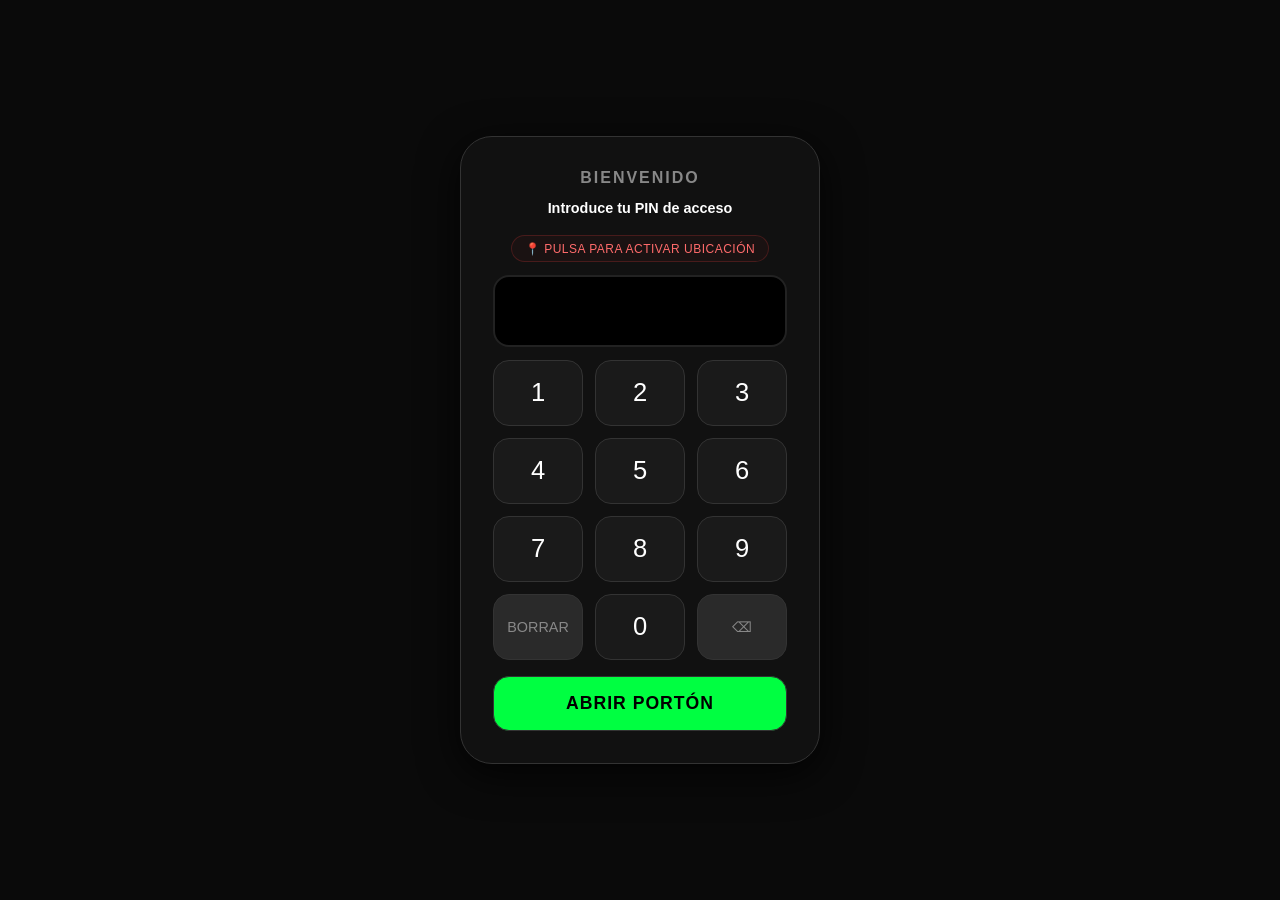
<file: index.html>
<!DOCTYPE html>
<html lang="es">
<head>
    <meta charset="UTF-8">
    <meta name="viewport" content="width=device-width, initial-scale=1.0, maximum-scale=1.0, user-scalable=no">
    <title>Acceso Invitados - Portón</title>
    <link rel="icon" type="image/png" href="/favicon.png">
    <link rel="stylesheet" href="/styles.css">
</head>
<body>

<div id="explosion" class="explosion"></div>

<div class="card" id="main-card">
    <h1 id="header">BIENVENIDO</h1>
    <div id="status-msg">Introduce tu PIN de acceso</div>

    <!-- PIN -->
    <div id="pin-interface">
        <!-- Indicador GPS -->
        <div id="gps-indicator" class="gps-indicator checking" onclick="requestGPS()">
            ⏳ Comprobando ubicación...
        </div>

        <div id="display"></div>

        <div class="numpad">
            <button class="key" onclick="press(1)">1</button>
            <button class="key" onclick="press(2)">2</button>
            <button class="key" onclick="press(3)">3</button>
            <button class="key" onclick="press(4)">4</button>
            <button class="key" onclick="press(5)">5</button>
            <button class="key" onclick="press(6)">6</button>
            <button class="key" onclick="press(7)">7</button>
            <button class="key" onclick="press(8)">8</button>
            <button class="key" onclick="press(9)">9</button>
            <button class="key clear" onclick="clearPin()">BORRAR</button>
            <button class="key" onclick="press(0)">0</button>
            <button class="key clear" onclick="deleteLast()">⌫</button>
            <button class="key send" id="btn-send" onclick="validate()">ABRIR PORTÓN</button>
        </div>
    </div>

    <!-- Spinner (verificando) -->
    <div id="spinner-box" class="spinner-wrap">
        <div class="spinner"></div>
        <div class="spinner-label" id="spinner-label">VERIFICANDO PIN...</div>
    </div>

    <!-- Animación puerta (apertura y cierre) -->
    <div id="door-box" class="spinner-wrap">
        <div class="spinner-label" id="door-label">ABRIENDO PORTÓN...</div>
        <div class="gate-wrapper" id="gate-wrapper">
            <div id="gate-left"  class="gate-door gate-left"></div>
            <div id="gate-right" class="gate-door gate-right"></div>
        </div>
        <div class="spinner-label" id="door-percent">0%</div>
    </div>

    <!-- Resultado: acceso denegado / error -->
    <div id="result-box">
        <div class="result-icon" id="result-icon"></div>
        <div class="result-title" id="result-title">ACCESO DENEGADO</div>
        <div class="result-sub"   id="result-sub">PIN Incorrecto</div>
        <button id="btn-retry" onclick="returnToNumpad()">VOLVER AL TECLADO</button>
    </div>

    <!-- Countdown: acceso concedido -->
    <div id="countdown-box">
        <button class="btn-close" onclick="returnToNumpad()" title="Volver">✕</button>
        <p id="seconds">50</p>
        <p class="cd-label-main">✅ Portón abierto</p>
        <p class="cd-label-sub">
            El portón se cerrará en<br>
            <span id="seconds-inline">50</span> segundos
        </p>
    </div>
</div>

<script src="/app.js"></script>
</body>
</html>
</file>
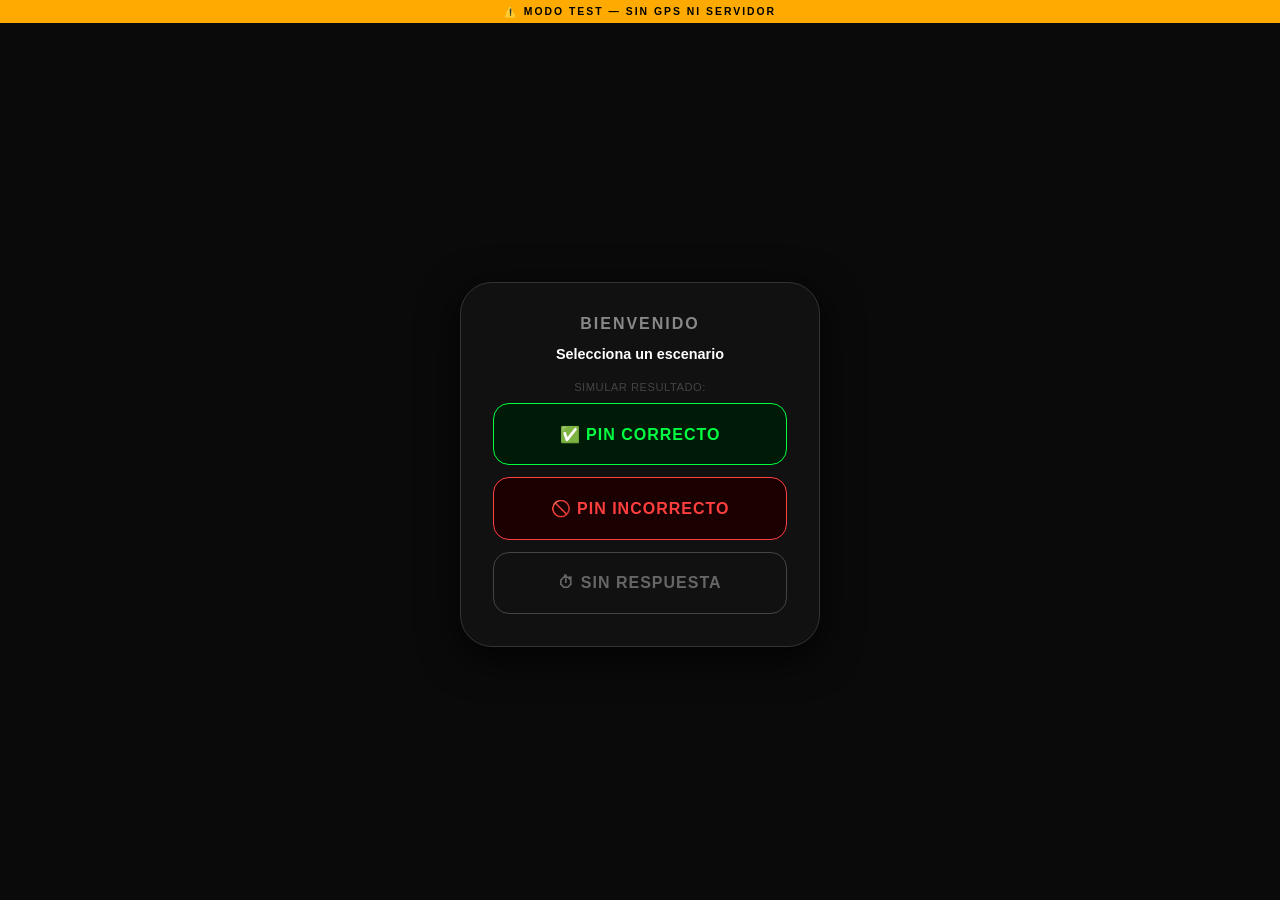
<file: dummy.html>
<!DOCTYPE html>
<html lang="es">
<head>
    <meta charset="UTF-8">
    <meta name="viewport" content="width=device-width, initial-scale=1.0, maximum-scale=1.0, user-scalable=no">
    <title>[TEST] Portón</title>
    <link rel="stylesheet" href="/styles.css">
    <style>
        /* ── Banner test ── */
        #test-banner {
            position: fixed;
            top: 0; left: 0; right: 0;
            background: var(--warning);
            color: #000;
            text-align: center;
            font-size: 0.65rem;
            font-weight: 800;
            letter-spacing: 2px;
            padding: 5px 0;
            z-index: 1000;
            text-transform: uppercase;
        }

        body { padding-top: 1.8rem; }

        /* ── Botones de test ── */
        .test-grid {
            display: grid;
            grid-template-columns: 1fr;
            gap: clamp(8px, 2vw, 12px);
            margin-top: 0.5rem;
        }

        .test-btn {
            padding: clamp(1rem, 4vw, 1.3rem) 0;
            border-radius: clamp(0.6rem, 3vw, 1rem);
            border: 1px solid;
            font-size: clamp(0.85rem, 3.5vw, 1rem);
            font-weight: 800;
            letter-spacing: 1px;
            text-transform: uppercase;
            cursor: pointer;
            transition: opacity 0.1s, transform 0.1s;
            -webkit-tap-highlight-color: transparent;
        }
        .test-btn:active { opacity: 0.7; transform: scale(0.97); }

        .test-btn.ok      { background: #001a08; border-color: var(--primary); color: var(--primary); }
        .test-btn.fail    { background: #1a0000; border-color: var(--danger);  color: var(--danger);  }
        .test-btn.timeout { background: #111;    border-color: #444;           color: #666;           }

        .test-hint {
            font-size: clamp(0.6rem, 2vw, 0.7rem);
            color: #444;
            letter-spacing: 0.5px;
            text-transform: uppercase;
            margin-bottom: 0.6rem;
            margin-top: 0.2rem;
        }
    </style>
</head>
<body>

<div id="test-banner">⚠️ MODO TEST — Sin GPS ni servidor</div>
<div id="explosion" class="explosion"></div>

<div class="card">
    <h1 id="header">BIENVENIDO</h1>
    <div id="status-msg">Selecciona un escenario</div>

    <!-- Botones de test -->
    <div id="pin-interface">
        <p class="test-hint">Simular resultado:</p>
        <div class="test-grid">
            <button class="test-btn ok"      onclick="simular('granted')">✅ PIN correcto</button>
            <button class="test-btn fail"    onclick="simular('wrong_pin')">🚫 PIN incorrecto</button>
            <button class="test-btn timeout" onclick="simular('timeout')">⏱ Sin respuesta</button>
        </div>
    </div>

    <!-- Spinner -->
    <div id="spinner-box" class="spinner-wrap">
        <div class="spinner"></div>
        <div class="spinner-label" id="spinner-label">VERIFICANDO PIN...</div>
    </div>

    <!-- Animación puerta -->
    <div id="door-box" class="spinner-wrap">
        <div class="spinner-label" id="door-label">ABRIENDO PORTÓN...</div>
        <div class="gate-wrapper" id="gate-wrapper">
            <div id="gate-left"  class="gate-door gate-left"></div>
            <div id="gate-right" class="gate-door gate-right"></div>
        </div>
        <div class="spinner-label" id="door-percent">0%</div>
    </div>

    <!-- Resultado -->
    <div id="result-box">
        <div class="result-icon" id="result-icon"></div>
        <div class="result-title" id="result-title"></div>
        <div class="result-sub"   id="result-sub"></div>
        <button id="btn-retry" onclick="returnToNumpad()">VOLVER AL TECLADO</button>
    </div>

    <!-- Countdown -->
    <div id="countdown-box">
        <button class="btn-close" onclick="returnToNumpad()" title="Volver">✕</button>
        <p id="seconds">10</p>
        <p class="cd-label-main">✅ Portón abierto</p>
        <p class="cd-label-sub">
            El portón se cerrará en<br>
            <span id="seconds-inline">10</span> segundos
        </p>
    </div>
</div>

<script>
    let countdownTimer = null;
    let gateInterval   = null;

    function sleep(ms) { return new Promise(r => setTimeout(r, ms)); }

    async function simular(status) {
        showOnly('spinner-box');
        setMsg("", "");
        document.getElementById('spinner-label').innerText = "VERIFICANDO PIN...";
        await sleep(800);
        handleResult(status);
    }

    function handleResult(status) {
        switch (status) {
            case "granted":   animarApertura(); break;
            case "wrong_pin": showError("ACCESO DENEGADO",  "PIN incorrecto",                           "red");   break;
            case "too_far":   showError("DEMASIADO LEJOS",  "Debes estar cerca del portón para abrirlo", "warn");  break;
            case "timeout":   showError("SIN RESPUESTA",    "El sistema tardó demasiado en responder",   "muted"); break;
            default:          showError("ERROR",             "Inténtalo de nuevo",                        "muted"); break;
        }
    }

    function animarApertura() {
        const wrapper = document.getElementById('gate-wrapper');
        wrapper.classList.remove('closing');
        document.getElementById('door-label').innerText = "ABRIENDO PORTÓN...";
        document.getElementById('header').innerText = "PROCESANDO";
        showOnly('door-box');

        let progress = 0;
        const gateLeft    = document.getElementById('gate-left');
        const gateRight   = document.getElementById('gate-right');
        const percentText = document.getElementById('door-percent');
        gateLeft.style.transform  = 'translateX(0%)';
        gateRight.style.transform = 'translateX(0%)';
        percentText.innerText = "0%";

        gateInterval = setInterval(() => {
            progress++;
            gateLeft.style.transform  = `translateX(-${progress}%)`;
            gateRight.style.transform = `translateX(${progress}%)`;
            percentText.innerText = progress + "%";
            if (progress >= 100) {
                clearInterval(gateInterval);
                gateInterval = null;
                setTimeout(() => iniciarCuentaAtras(), 400);
            }
        }, 100);
    }

    function animarCierre(callback) {
        const wrapper = document.getElementById('gate-wrapper');
        wrapper.classList.add('closing');
        document.getElementById('door-label').innerText = "CERRANDO PORTÓN...";
        document.getElementById('header').innerText = "CERRANDO";
        showOnly('door-box');

        let progress = 100;
        const gateLeft    = document.getElementById('gate-left');
        const gateRight   = document.getElementById('gate-right');
        const percentText = document.getElementById('door-percent');
        gateLeft.style.transform  = 'translateX(-100%)';
        gateRight.style.transform = 'translateX(100%)';
        percentText.innerText = "100%";

        gateInterval = setInterval(() => {
            progress--;
            gateLeft.style.transform  = `translateX(-${progress}%)`;
            gateRight.style.transform = `translateX(${progress}%)`;
            percentText.innerText = progress + "%";
            if (progress <= 0) {
                clearInterval(gateInterval);
                gateInterval = null;
                setTimeout(() => {
                    document.getElementById('explosion').classList.add('boom-active');
                    setTimeout(() => callback(), 1200);
                }, 300);
            }
        }, 100);
    }

    function showError(title, sub, iconClass = "red") {
        document.getElementById('header').innerText        = title === "ACCESO DENEGADO" ? "ACCESO DENEGADO" : "ERROR";
        document.getElementById('result-title').innerText  = title;
        document.getElementById('result-title').style.color =
            iconClass === "red"  ? "var(--danger)"  :
            iconClass === "warn" ? "var(--warning)" : "#555";
        document.getElementById('result-sub').innerText = sub;

        const icon = document.getElementById('result-icon');
        icon.className = 'result-icon';
        void icon.offsetWidth;
        icon.className = `result-icon ${iconClass}`;

        showOnly('result-box');
        setMsg("", "");
    }

    function iniciarCuentaAtras() {
        document.getElementById('header').innerText = "ACCESO CONCEDIDO";
        setMsg("PORTÓN ABIERTO", "success");
        showOnly('countdown-box');

        const cd       = document.getElementById('seconds');
        const cdInline = document.getElementById('seconds-inline');
        let seconds    = 50;
        cd.innerText = cdInline.innerText = seconds;

        countdownTimer = setInterval(() => {
            seconds--;
            cd.innerText = cdInline.innerText = seconds;
            if (seconds <= 0) {
                clearInterval(countdownTimer);
                countdownTimer = null;
                animarCierre(() => returnToNumpad());
            }
        }, 1000);
    }

    function returnToNumpad() {
        if (countdownTimer) { clearInterval(countdownTimer); countdownTimer = null; }
        if (gateInterval)   { clearInterval(gateInterval);   gateInterval = null; }

        document.getElementById('explosion').classList.remove('boom-active');
        document.getElementById('gate-left').style.transform  = 'translateX(0%)';
        document.getElementById('gate-right').style.transform = 'translateX(0%)';
        document.getElementById('door-percent').innerText = "0%";
        document.getElementById('gate-wrapper').classList.remove('closing');
        document.getElementById('header').innerText = "BIENVENIDO";
        setMsg("Selecciona un escenario", "");
        showOnly('pin-interface');
    }

    function showOnly(id) {
        ['pin-interface','spinner-box','door-box','result-box','countdown-box']
            .forEach(boxId => {
                const el = document.getElementById(boxId);
                if (boxId !== id) { el.style.display = 'none'; return; }
                el.style.display = (boxId === 'spinner-box' || boxId === 'door-box') ? 'flex' : 'block';
            });
    }

    function setMsg(text, cls) {
        const el = document.getElementById('status-msg');
        el.innerText = text;
        el.className = cls;
    }
</script>
</body>
</html>
</file>
<file: styles.css>
/* ── Variables ── */
:root {
    --primary: #00ff41;
    --danger:  #ff3e3e;
    --warning: #ffaa00;
    --bg:      #0a0a0a;
}

*, *::before, *::after { box-sizing: border-box; }

html, body {
    height: 100%;
    margin: 0;
    overflow: hidden;
}

body {
    font-family: 'Segoe UI', Roboto, sans-serif;
    background: var(--bg);
    color: white;
    display: flex;
    justify-content: center;
    align-items: center;
    touch-action: manipulation;
}

/* ── Card ── */
.card {
    background: #111;
    padding: clamp(1.2rem, 5vw, 2rem);
    border-radius: clamp(1rem, 4vw, 2rem);
    border: 1px solid #333;
    text-align: center;
    width: min(90vw, 360px);
    box-shadow: 0 10px 40px rgba(0,0,0,0.8);
    position: relative;
}

h1 {
    font-size: clamp(0.85rem, 3vw, 1rem);
    color: #888;
    letter-spacing: 2px;
    text-transform: uppercase;
    margin: 0 0 0.8rem 0;
}

#status-msg {
    min-height: 1.4rem;
    margin-bottom: 0.8rem;
    font-size: clamp(0.75rem, 3vw, 0.9rem);
    font-weight: bold;
    transition: color 0.3s;
}

.error   { color: var(--danger);  animation: shake 0.4s; }
.success { color: var(--primary); }
.warning { color: var(--warning); }

/* ── GPS indicator ── */
#gps-indicator {
    display: flex;
    align-items: center;
    justify-content: center;
    gap: 0.4rem;
    margin-bottom: 0.8rem;
    font-size: clamp(0.65rem, 2.5vw, 0.75rem);
    letter-spacing: 0.5px;
    text-transform: uppercase;
    cursor: pointer;
    padding: 0.35rem 0.8rem;
    border-radius: 2rem;
    border: 1px solid #222;
    background: #0d0d0d;
    transition: border-color 0.2s, background 0.2s;
    width: fit-content;
    margin-left: auto;
    margin-right: auto;
    -webkit-tap-highlight-color: transparent;
}

#gps-indicator.active {
    border-color: #00ff4133;
    background: #00ff410a;
    color: var(--primary);
    cursor: default;
}

#gps-indicator.inactive {
    border-color: #ff3e3e33;
    background: #ff3e3e0a;
    color: #ff6b6b;
}

#gps-indicator.checking {
    border-color: #ffaa0033;
    color: #ffaa00;
    animation: pulse 1.2s ease-in-out infinite;
}

@keyframes pulse {
    0%, 100% { opacity: 1; }
    50%       { opacity: 0.5; }
}

/* ── Display PIN ── */
#display {
    font-size: clamp(2rem, 10vw, 3rem);
    height: clamp(3.5rem, 14vw, 4.5rem);
    background: #000;
    border-radius: clamp(0.6rem, 3vw, 1rem);
    margin-bottom: 0.8rem;
    display: flex;
    justify-content: center;
    align-items: center;
    color: var(--primary);
    letter-spacing: 10px;
    border: 2px solid #222;
}

/* ── Numpad ── */
.numpad {
    display: grid;
    grid-template-columns: repeat(3, 1fr);
    gap: clamp(6px, 2vw, 12px);
}

.key {
    background: #1a1a1a;
    border: 1px solid #333;
    color: white;
    padding: clamp(0.8rem, 3.5vw, 1.2rem) 0;
    font-size: clamp(1.2rem, 5vw, 1.6rem);
    border-radius: clamp(0.6rem, 3vw, 1rem);
    cursor: pointer;
    transition: background 0.1s, transform 0.1s;
    -webkit-tap-highlight-color: transparent;
    user-select: none;
    line-height: 1;
}
.key:active { background: #333; transform: scale(0.95); }

.key.send {
    background: var(--primary);
    color: black;
    grid-column: span 3;
    font-weight: 800;
    font-size: clamp(0.9rem, 3.5vw, 1.1rem);
    margin-top: 4px;
    text-transform: uppercase;
    letter-spacing: 1px;
    padding: clamp(0.9rem, 3.5vw, 1.1rem) 0;
}
.key.send:disabled { opacity: 0.4; cursor: not-allowed; }

.key.clear {
    background: #2a2a2a;
    font-size: clamp(0.7rem, 2.5vw, 0.9rem);
    color: #888;
}

/* ── Spinner ── */
.spinner-wrap {
    display: none;
    flex-direction: column;
    align-items: center;
    gap: 1rem;
    padding: 1.5rem 0;
}

.spinner {
    width: 48px; height: 48px;
    border: 4px solid #333;
    border-top-color: var(--primary);
    border-radius: 50%;
    animation: spin 0.8s linear infinite;
}

.spinner-label {
    font-size: clamp(0.75rem, 3vw, 0.85rem);
    color: #888;
    letter-spacing: 1px;
    text-transform: uppercase;
}

@keyframes spin { to { transform: rotate(360deg); } }

/* ── Animación puerta ── */
.gate-wrapper {
    width: 140px;
    height: 90px;
    background: radial-gradient(circle, rgba(0,255,65,0.4) 0%, #000 80%);
    border: 2px solid #444;
    border-radius: 8px;
    position: relative;
    overflow: hidden;
    display: flex;
    box-shadow: inset 0 0 20px rgba(0,0,0,0.8);
}

.gate-door {
    width: 50%;
    height: 100%;
    background: #222;
    position: absolute;
    top: 0;
    transition: transform 0.1s linear;
    background-image: repeating-linear-gradient(
        0deg,
        transparent,
        transparent 10px,
        #111 10px,
        #111 14px
    );
    border: 1px solid #555;
    z-index: 2;
}

.gate-left  { left: 0;  border-right: 2px solid var(--primary); box-shadow:  2px 0 10px rgba(0,0,0,0.8); }
.gate-right { right: 0; border-left:  2px solid var(--primary); box-shadow: -2px 0 10px rgba(0,0,0,0.8); }

/* ── Resultado error ── */
#result-box {
    display: none;
    padding: 1rem 0 0.5rem;
    position: relative;
}

.result-icon {
    position: relative;
    width: 80px;
    height: 80px;
    margin: 0 auto 1.2rem;
    display: flex;
    align-items: center;
    justify-content: center;
}

/* X en CSS puro — dos líneas diagonales */
.result-icon.red::before,
.result-icon.red::after,
.result-icon.warn::before,
.result-icon.warn::after,
.result-icon.muted::before,
.result-icon.muted::after {
    content: '';
    position: absolute;
    width: 70%;
    height: 8px;
    border-radius: 4px;
    top: 50%;
    left: 15%;
    transform-origin: center;
}

.result-icon.red::before  { background: var(--danger);  box-shadow: 0 0 15px rgba(255,62,62,0.6);   transform: translateY(-50%) rotate(45deg); }
.result-icon.red::after   { background: var(--danger);  box-shadow: 0 0 15px rgba(255,62,62,0.6);   transform: translateY(-50%) rotate(-45deg); }
.result-icon.warn::before { background: var(--warning); box-shadow: 0 0 15px rgba(255,170,0,0.6);   transform: translateY(-50%) rotate(45deg); }
.result-icon.warn::after  { background: var(--warning); box-shadow: 0 0 15px rgba(255,170,0,0.6);   transform: translateY(-50%) rotate(-45deg); }
.result-icon.muted::before { background: #555; box-shadow: none; transform: translateY(-50%) rotate(45deg); }
.result-icon.muted::after  { background: #555; box-shadow: none; transform: translateY(-50%) rotate(-45deg); }

/* Círculo de fondo del icono */
.result-icon.red   { background: #1a0000; border: 2px solid #ff3e3e55; border-radius: 50%; animation: popIn 0.4s cubic-bezier(.36,.07,.19,.97) forwards; }
.result-icon.warn  { background: #1a1400; border: 2px solid #ffaa0055; border-radius: 50%; animation: popIn 0.4s cubic-bezier(.36,.07,.19,.97) forwards; }
.result-icon.muted { background: #111;    border: 2px solid #33333355; border-radius: 50%; animation: popIn 0.4s cubic-bezier(.36,.07,.19,.97) forwards; }

.result-title {
    font-size: clamp(1rem, 4vw, 1.2rem);
    font-weight: 800;
    letter-spacing: 1px;
    text-transform: uppercase;
    margin-bottom: 0.3rem;
}

.result-sub {
    font-size: clamp(0.8rem, 3vw, 0.9rem);
    color: #aaa;
    margin-bottom: 1.5rem;
}

#btn-retry {
    background: #1a1a1a;
    border: 1px solid #444;
    color: #aaa;
    padding: 0.8rem 1.4rem;
    border-radius: 0.6rem;
    font-size: clamp(0.75rem, 2.5vw, 0.85rem);
    cursor: pointer;
    letter-spacing: 1px;
    text-transform: uppercase;
    width: 100%;
    transition: background 0.15s;
    -webkit-tap-highlight-color: transparent;
}
#btn-retry:active { background: #333; }

/* ── Countdown ── */
#countdown-box {
    display: none;
    padding: 1.5rem 0 0.5rem;
    position: relative;
}

.btn-close {
    position: absolute;
    top: -10px; right: -10px;
    background: #1e1e1e;
    border: 1px solid #444;
    color: #888;
    width: 2.5rem; height: 2.5rem;
    border-radius: 50%;
    display: flex;
    align-items: center;
    justify-content: center;
    font-weight: bold;
    cursor: pointer;
    z-index: 10;
    font-size: 1rem;
    -webkit-tap-highlight-color: transparent;
    transition: background 0.15s, color 0.15s;
}
.btn-close:active { background: #444; color: white; }

#seconds {
    font-size: clamp(4rem, 18vw, 7rem);
    font-weight: 900;
    color: var(--primary);
    margin: 0;
    line-height: 1;
}

.cd-label-main {
    color: var(--primary);
    font-size: clamp(0.8rem, 3vw, 0.95rem);
    font-weight: 700;
    margin: 0.5rem 0 0.25rem;
    text-transform: uppercase;
}

.cd-label-sub {
    color: #555;
    font-size: clamp(0.62rem, 2.3vw, 0.75rem);
    text-transform: uppercase;
    line-height: 1.6;
}
.cd-label-sub span { color: #888; font-weight: 700; }

/* ── Closing gate (puerta cerrándose) ── */
.gate-wrapper.closing {
    background: radial-gradient(circle, rgba(255,62,62,0.3) 0%, #000 80%);
}
.gate-wrapper.closing .gate-left,
.gate-wrapper.closing .gate-right {
    border-color: var(--danger);
}

/* ── Flash overlay ── */
.explosion {
    position: fixed;
    top: 0; left: 0;
    width: 100vw; height: 100vh;
    background: white;
    opacity: 0;
    pointer-events: none;
    z-index: 999;
}
.boom-active { animation: flash 1s ease-out forwards; }

/* ── Keyframes ── */
@keyframes flash {
    0%   { opacity: 0; }
    15%  { opacity: 1; }
    100% { opacity: 0; }
}
@keyframes shake {
    0%, 100% { transform: translateX(0); }
    25%      { transform: translateX(-8px); }
    75%      { transform: translateX(8px); }
}
@keyframes popIn {
    0%   { transform: scale(0.4); opacity: 0; }
    70%  { transform: scale(1.1); }
    100% { transform: scale(1);   opacity: 1; }
}
</file>
